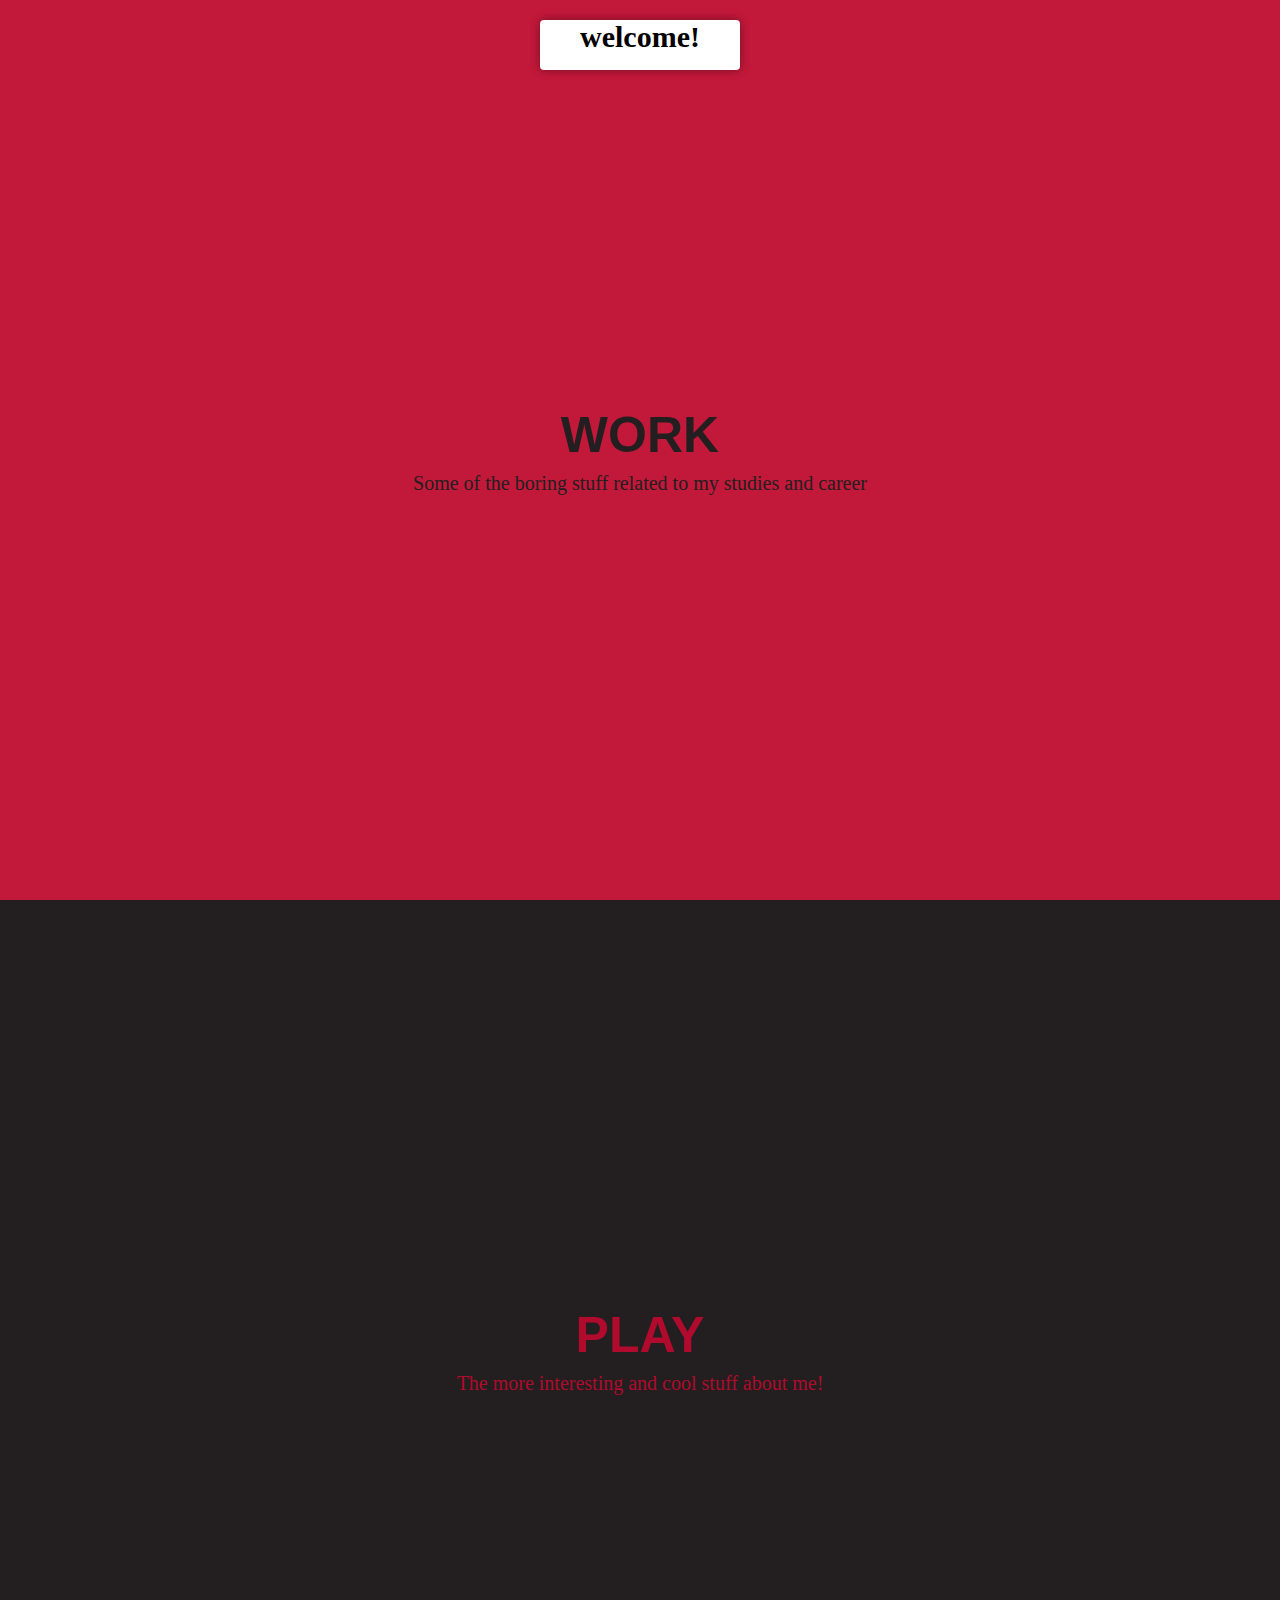
<file: index.html>
<!DOCTYPE html>
<html lang="en">
<head>
    <meta charset="UTF-8">
    <meta name="viewport" content="width=device-width, initial-scale=1.0">
    <title>Jared's Devsoc App!</title>
    <link href="https://cdn.jsdelivr.net/npm/bootstrap@5.0.2/dist/css/bootstrap.min.css" rel="stylesheet" integrity="sha384-EVSTQN3/azprG1Anm3QDgpJLIm9Nao0Yz1ztcQTwFspd3yD65VohhpuuCOmLASjC" crossorigin="anonymous">
    <link rel="stylesheet" href="styles.css">
</head>

<body>
    <div class="overlay-box">welcome!</div>

    <div id="transition-overlay"></div>

    <div class="row g-0" style="height: 100vh;">
        <a href="work.html" class="col-md-6 text-decoration-none">
            <div class="leftside">
                <p class="text">WORK</p>
                <p class="text-other">Some of the boring stuff related to my studies and career</p>
            </div>
        </a>
  
        <a href="play.html" class="col-md-6 text-decoration-none">
            <div class="rightside">
                <p class="text">PLAY</p>
                <p class="text-other">The more interesting and cool stuff about me!</p>
            </div>
        </a>
    </div>

    <script>
        document.querySelectorAll('a').forEach(link => {
            link.addEventListener('click', function (e) {
            e.preventDefault(); 
            const targetUrl = this.getAttribute('href');
            const overlay = document.getElementById('transition-overlay');


            if (this.querySelector('.leftside')) {
                overlay.style.backgroundColor = '#b00a2d'; 
            } else if (this.querySelector('.rightside')) {
                overlay.style.backgroundColor = '#231f20'; 
            }

            void overlay.offsetWidth;

            setTimeout(() => {window.location.href = targetUrl; }, 500); });
        });
    </script>


</body>
</html>
</file>
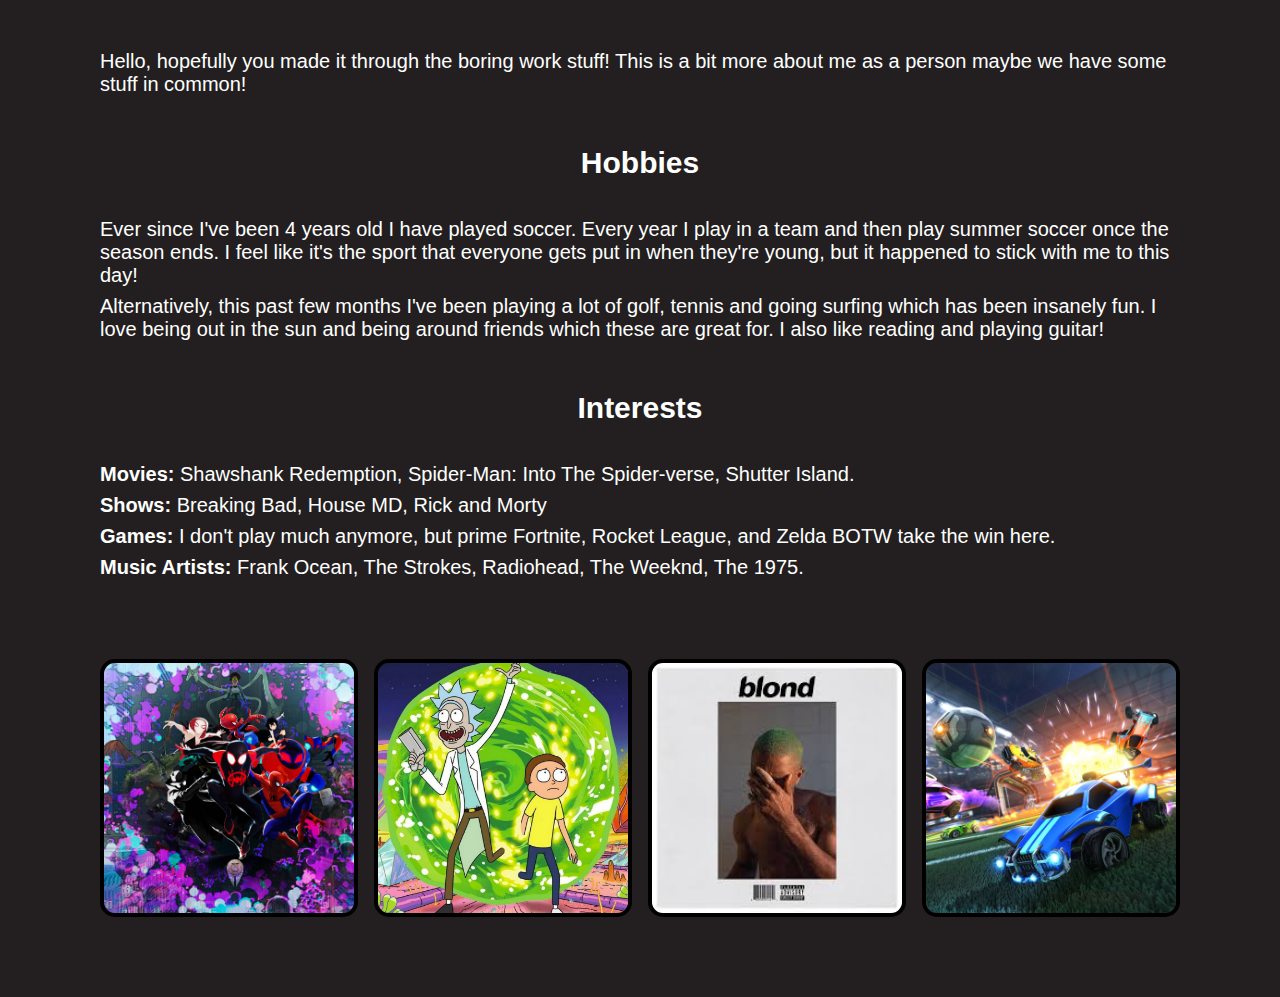
<file: play.html>
<!DOCTYPE html>
<html lang="en">
<head>
    <meta charset="UTF-8">
    <meta name="viewport" content="width=device-width, initial-scale=1.0">
    <title>Play</title>
    <link rel="stylesheet" href="styles.css">
</head>
<body class="home-page">
    <p id="head" class="work-text">Hello, hopefully you made it through the boring work stuff! This is a bit 
        more about me as a person maybe we have some stuff in common!
    </p>
    <div class="work-intro"> 
        <p class="work-heading">Hobbies</p>
        <p class="work-text">
        Ever since I've been 4 years old I have played soccer. Every year 
        I play in a team and then play summer soccer once the season ends. 
        I feel like it's the sport that everyone gets put in when they're
        young, but it happened to stick with me to this day!
        </p>
        <p class="work-text">
        Alternatively, this past few months I've been playing a
        lot of golf, tennis and going surfing which has been insanely fun.
        I love being out in the sun and being around friends which these 
        are great for. I also like reading and playing guitar!
        </p>
                
              
    </div>
    <div class="work-intro"> 
        <p class="work-heading">Interests</p>
        <p class="work-text"> 
            <b>Movies:</b> Shawshank Redemption, Spider-Man: Into The Spider-verse, 
            Shutter Island.
        </p>
        <p class="work-text"> 
            <b>Shows:</b> Breaking Bad, House MD, Rick and Morty
        </p>
        <p class="work-text"> 
            <b>Games:</b> I don't play much anymore, but prime Fortnite, Rocket League,
            and Zelda BOTW take the win here.
        </p>
        <p class="work-text"> 
            <b>Music Artists:</b> Frank Ocean, The Strokes, Radiohead, The Weeknd, The 1975.
        </p>
    </div>

    <div class="images">
        <div class='image-wrapper'>
            <img src="img/spider-verse.jpg"> 
        </div>
        <div class='image-wrapper'>
            <img src="img/rick.jpg"> 
        </div>
        <div class='image-wrapper'>
           <img src="img/blonde.jpeg">  
        </div>
        <div class='image-wrapper'>
            <img src="img/rocket.webp"> 
        </div>
    </div>
</body>
</html>
</file>
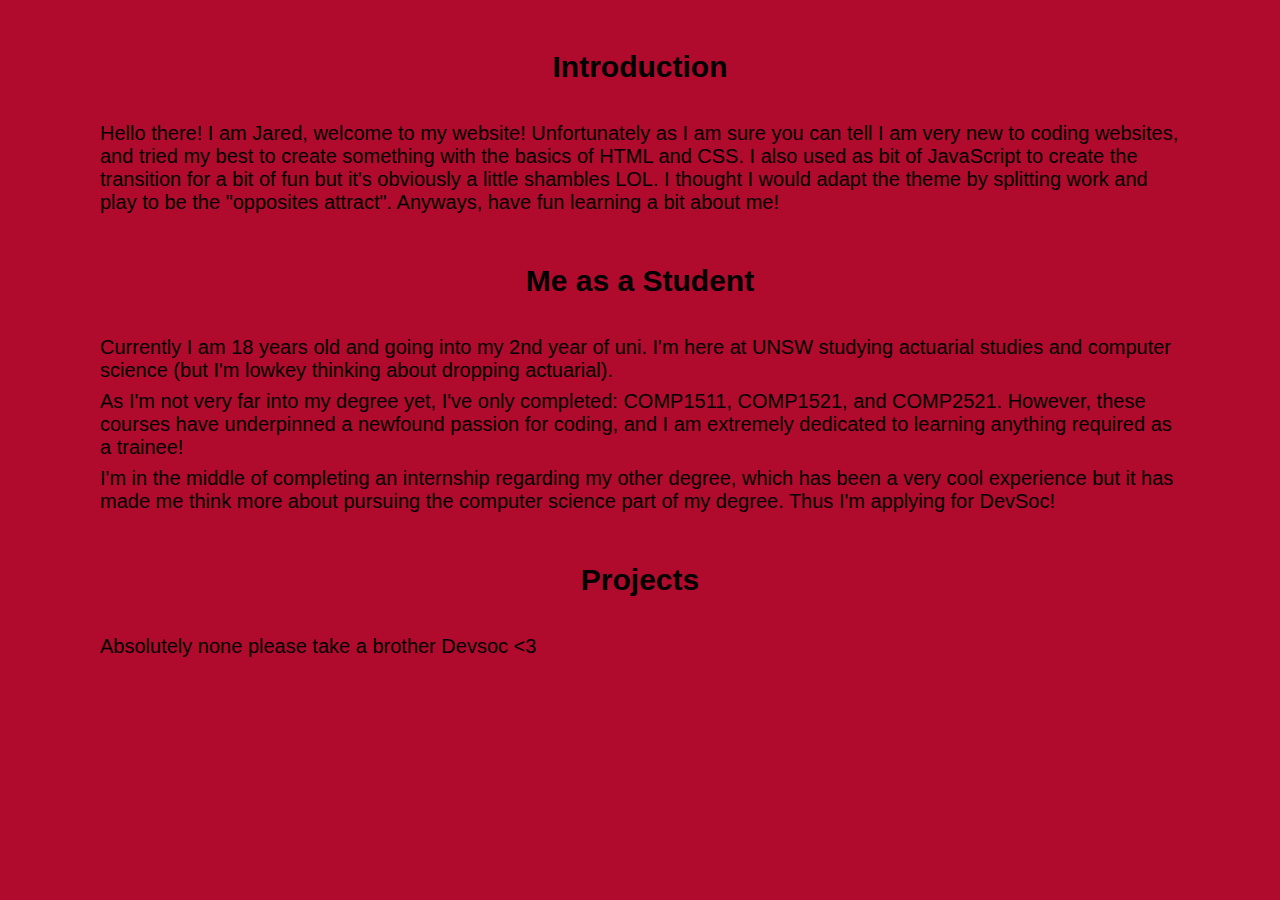
<file: work.html>
<!DOCTYPE html>
<html lang="en">
<head>
    <meta charset="UTF-8">
    <meta name="viewport" content="width=device-width, initial-scale=1.0">
    <title>Work</title>
    <link rel="stylesheet" href="styles.css">
</head>

<body class="work-page">
    <div class="work-intro"> 
        <p class="work-heading">Introduction</p>
        <p class="work-text">Hello there! I am Jared, welcome to my website! Unfortunately as 
                I am sure you can tell I am very new to coding websites, and tried 
                my best to create something with the basics of HTML and CSS. I 
                also used as bit of JavaScript to create the transition for a bit 
                of fun but it's obviously a little shambles LOL. I thought I would
                adapt the theme by splitting work and play to be the "opposites
                attract". Anyways, have fun learning a bit about me!</p>
    </div>
    <div class="work-intro"> 
        <p class="work-heading">Me as a Student</p>
        <p class="work-text"> 
            Currently I am 18 years old and going into my 2nd year of uni. I'm 
            here at UNSW studying actuarial studies and computer science 
            (but I'm lowkey thinking about dropping actuarial).
        </p>
        <p class="work-text">
            As I'm not very far into my degree yet, I've only completed: 
            COMP1511, COMP1521, and COMP2521. However, these courses have underpinned
            a newfound passion for coding, and I am extremely dedicated to 
            learning anything required as a trainee!
        </p>
        <p class="work-text">
            I'm in the middle of completing an internship regarding my other degree,
            which has been a very cool experience but it has made me think more
            about pursuing the computer science part of my degree. Thus I'm 
            applying for DevSoc!
        </p>
    </div>
    <div class="work-intro"> 
        <p class="work-heading">Projects</p>
        <p class="work-text"> 
            Absolutely none please take a brother Devsoc <3
        </p>
    </div>

    
   
</body>
</html>
</file>
<file: styles.css>
body {
  margin: 0;
  padding: 0;
}

p {
  margin: 0;
}

p + p {
    margin-top: 8px;
}

.leftside, .rightside {
    height: 100vh; 
    width: 100%;
    display: flex;
    justify-content: center;
    align-items: center;
    flex-direction: column;
}

.leftside:hover {
  background-color: #c2183a; 
  transition: background-color 0.2s ease;
}

.rightside:hover {
  background-color: #2f2b2c; 
  transition: background-color 0.2s ease;
}

.leftside {
    background: #b00a2d;
    color: #231f20
}

.rightside {
    background: #231f20;
    color: #b00a2d 
}

a {
  color: inherit;           
  text-decoration: none;    
  display: block;
  height: 100%;
}

a:hover {
    color: inherit;
}


.text {
    font-size: 50px;
    font-weight: 900;
    font-family: 'Trebuchet MS', sans-serif
}

.text-other {
    font-weight: 500;
    font-size: 20px;
}
.name-text {
  font-size: 32px;
  font-weight: bold;
  margin-bottom: 1rem;
}

.overlay-box {
  position: absolute;
  top: 20px;
  left: 50%;
  transform: translateX(-50%);
  width: 200px;
  height: 50px;
  background-color: white;
  z-index: 10;
  border-radius: 4px; 
  box-shadow: 0 0 10px rgba(0,0,0,0.4); 
  text-align: center;
  font-family: 'Trebuchet MS';
  font-weight: bolder;
  font-size: 30px;
}

#transition-overlay {
  position: fixed;
  top: 0;
  left: 0;
  height: 100vh;
  width: 100vw;
  background-color: transparent;
  z-index: 999;
  pointer-events: none;
  transition: background-color 0.5s ease;
}

.work-page {
  color: black;
  font-family: sans-serif;
  font-size: 20px;
  background-color: #b00a2d;
  font-weight: 500;
}

.work-intro {
  padding: 50px 0px 0px 0px;
}

.work-heading {
  font-size: 30px;
  font-weight: bolder;
  text-align: center;
  padding-right: 100px;
  padding-left: 100px;
  padding-bottom: 30px;
}

.work-text {
  padding-right: 100px;
  padding-left: 100px;
}

.home-page {
  color: white;
  font-family: sans-serif;
  font-size: 20px;
  background-color: #231f20;
}

#head {
  padding-top: 50px;
}

.images {
  display: flex;
  flex-direction: row;
  justify-content: space-between;   
  align-items: center;
  padding: 80px 100px;
}

.image-wrapper {
  width: 250px;
  height: 250px;
  border: 4px solid black;
  border-radius: 15px;
  overflow: hidden;
}

img {
  width: 250px;
  height: 250px;
  object-fit: cover;
}
</file>
